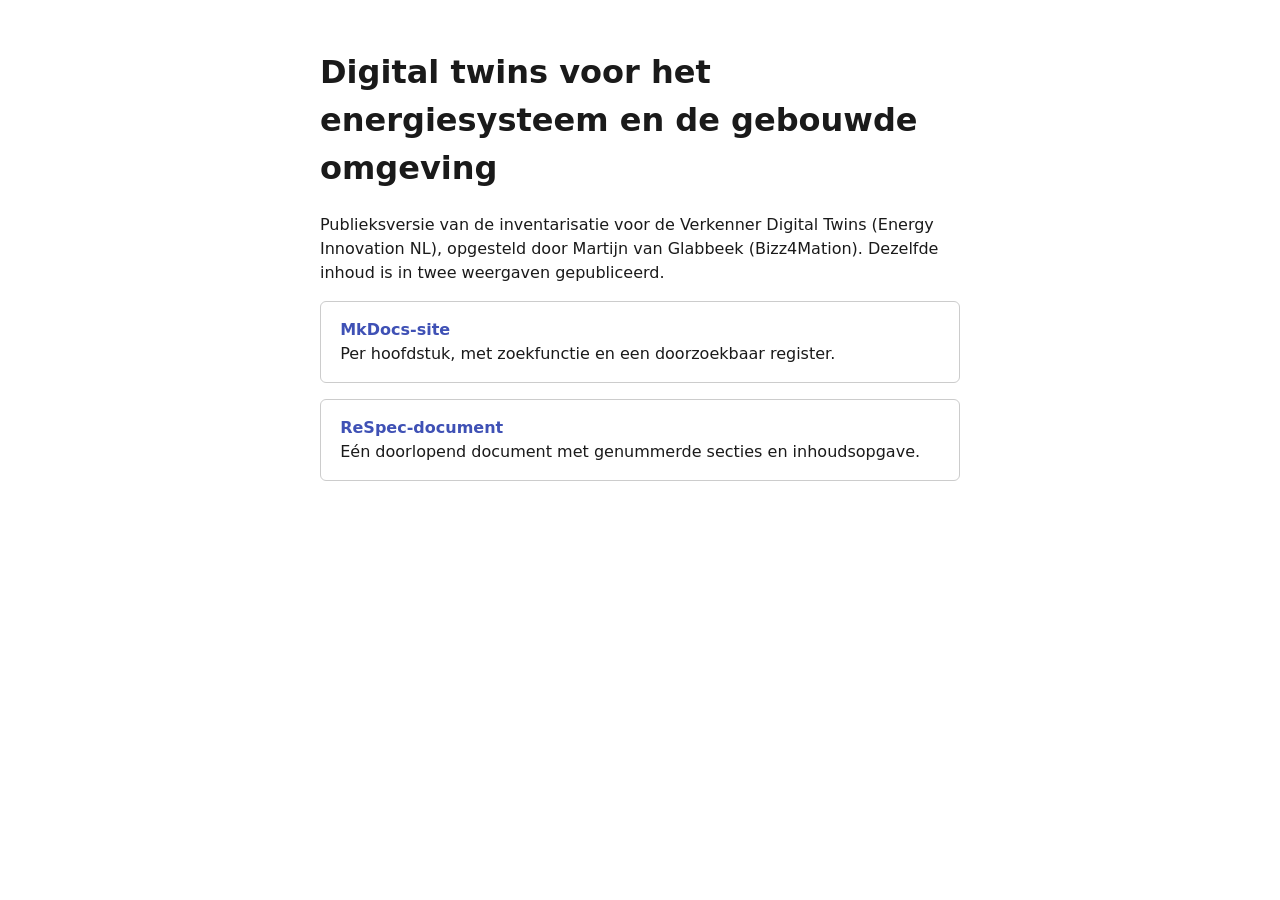
<file: site_root/index.html>
<!DOCTYPE html>
<html lang="nl">
<head>
<meta charset="utf-8">
<meta name="viewport" content="width=device-width, initial-scale=1">
<title>Verkenner Digital Twins</title>
<style>
  body { font-family: system-ui, sans-serif; max-width: 40rem; margin: 3rem auto; padding: 0 1rem; line-height: 1.5; color: #1a1a1a; background: #fff; }
  a.kaart { display: block; border: 1px solid #ccc; border-radius: 6px; padding: 1rem 1.2rem; margin: 1rem 0; text-decoration: none; color: inherit; }
  a.kaart:hover { border-color: #3f51b5; }
  a.kaart strong { color: #3f51b5; }
</style>
</head>
<body>
<h1>Digital twins voor het energiesysteem en de gebouwde omgeving</h1>
<p>Publieksversie van de inventarisatie voor de Verkenner Digital Twins (Energy Innovation NL), opgesteld door Martijn van Glabbeek (Bizz4Mation). Dezelfde inhoud is in twee weergaven gepubliceerd.</p>
<a class="kaart" href="mkdocs/"><strong>MkDocs-site</strong><br>Per hoofdstuk, met zoekfunctie en een doorzoekbaar register.</a>
<a class="kaart" href="respec/"><strong>ReSpec-document</strong><br>Eén doorlopend document met genummerde secties en inhoudsopgave.</a>
</body>
</html>
</file>
